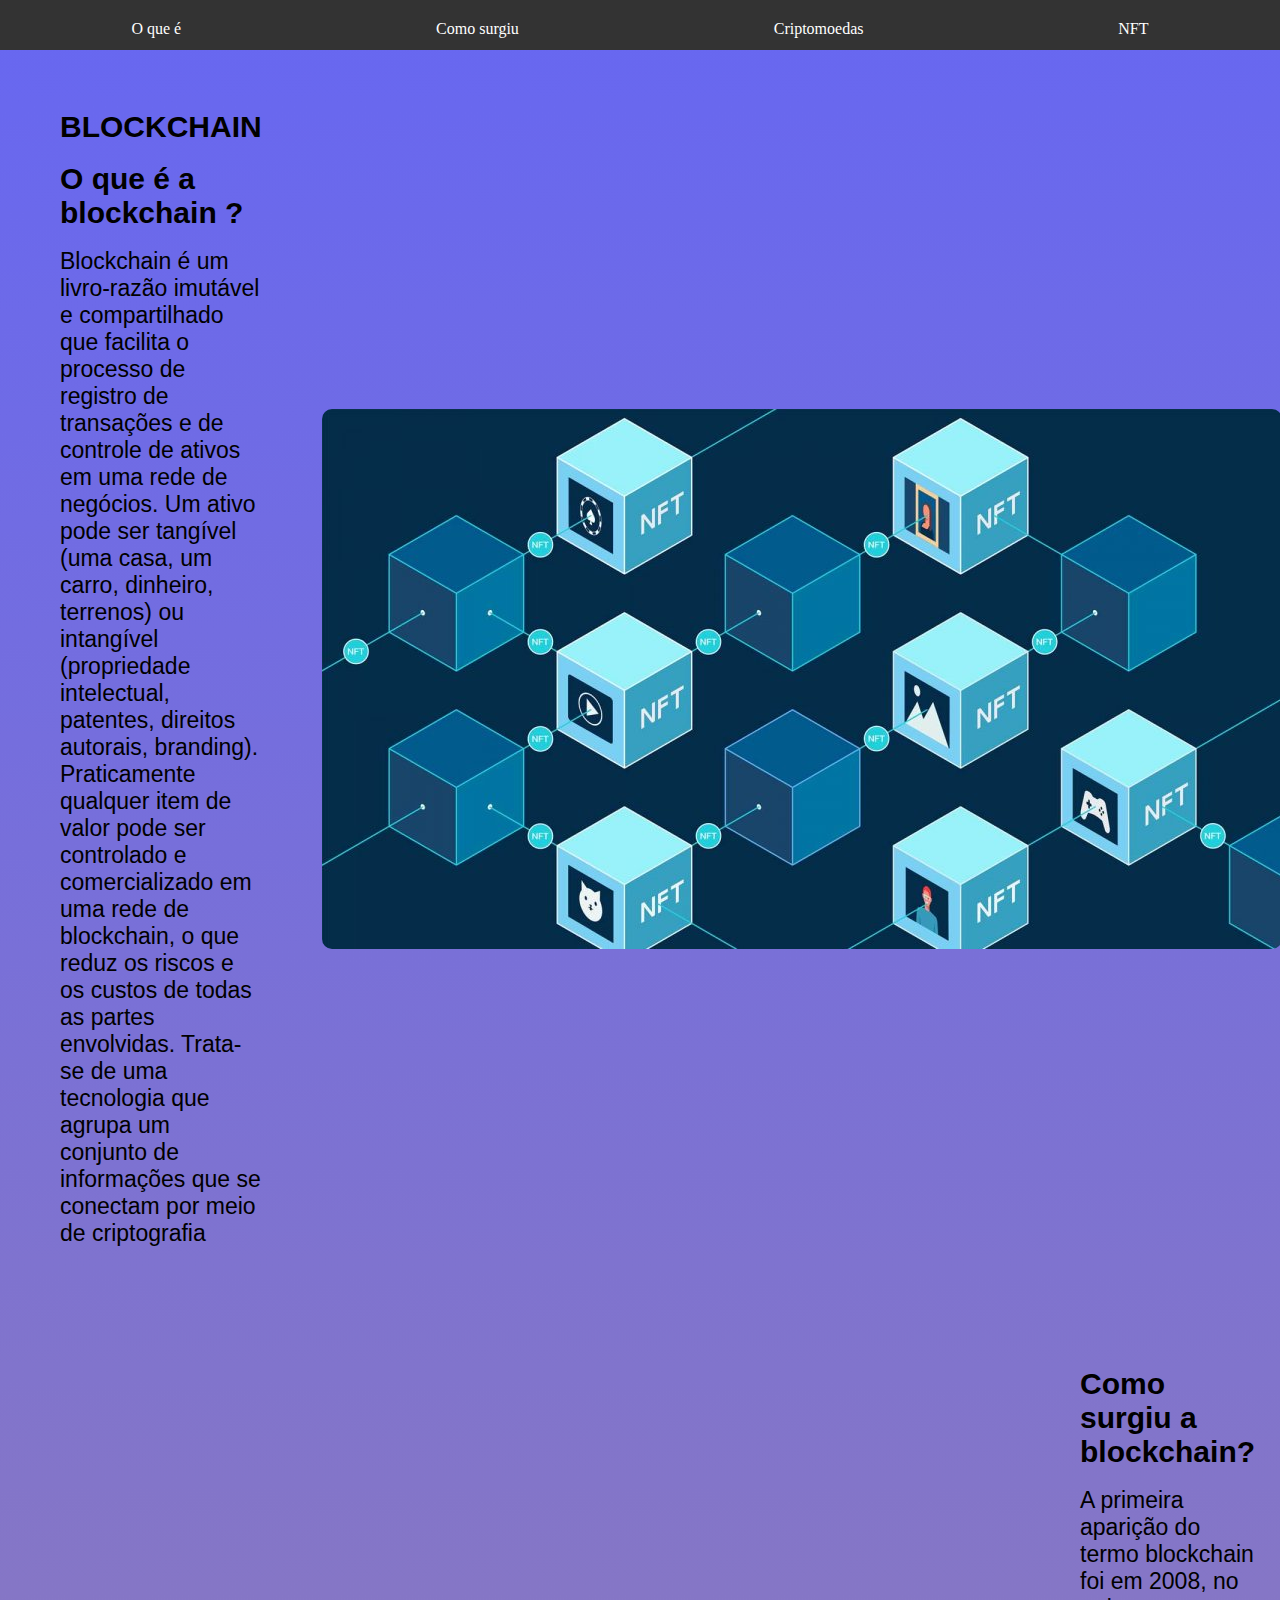
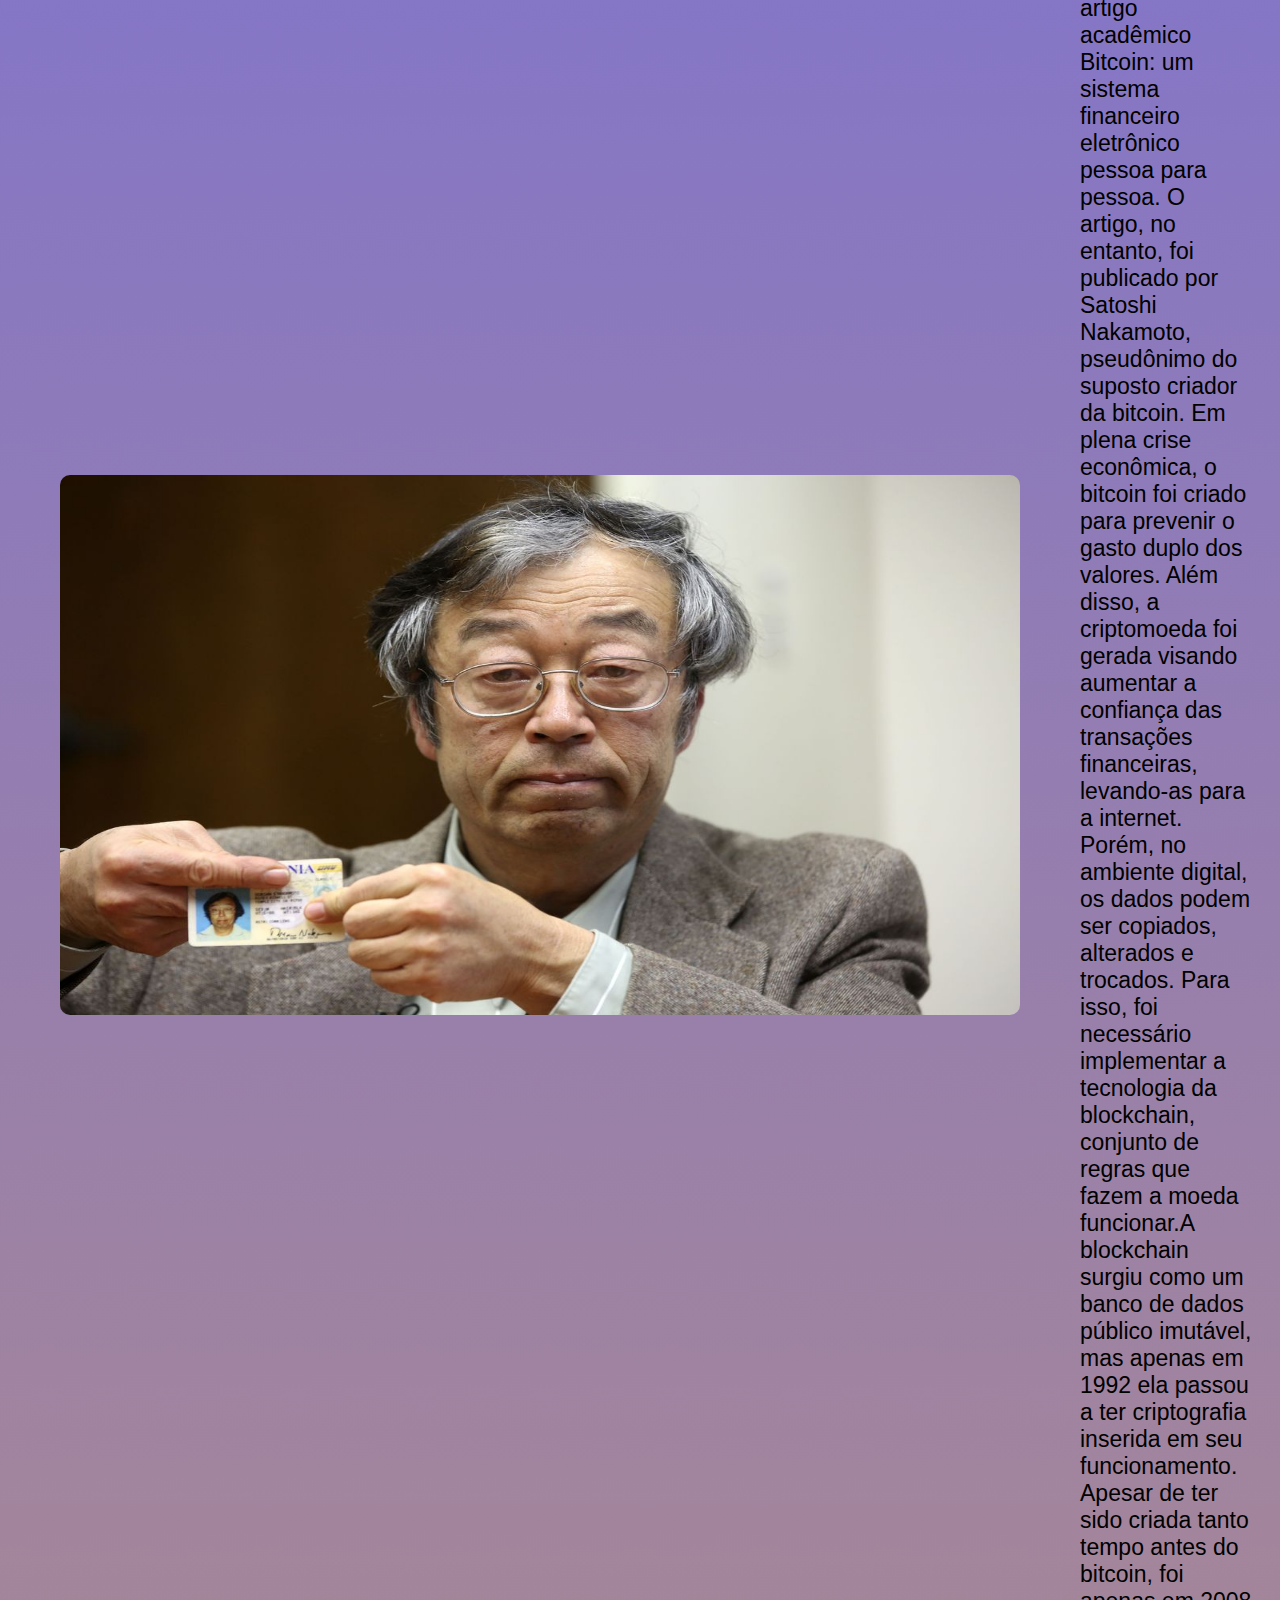
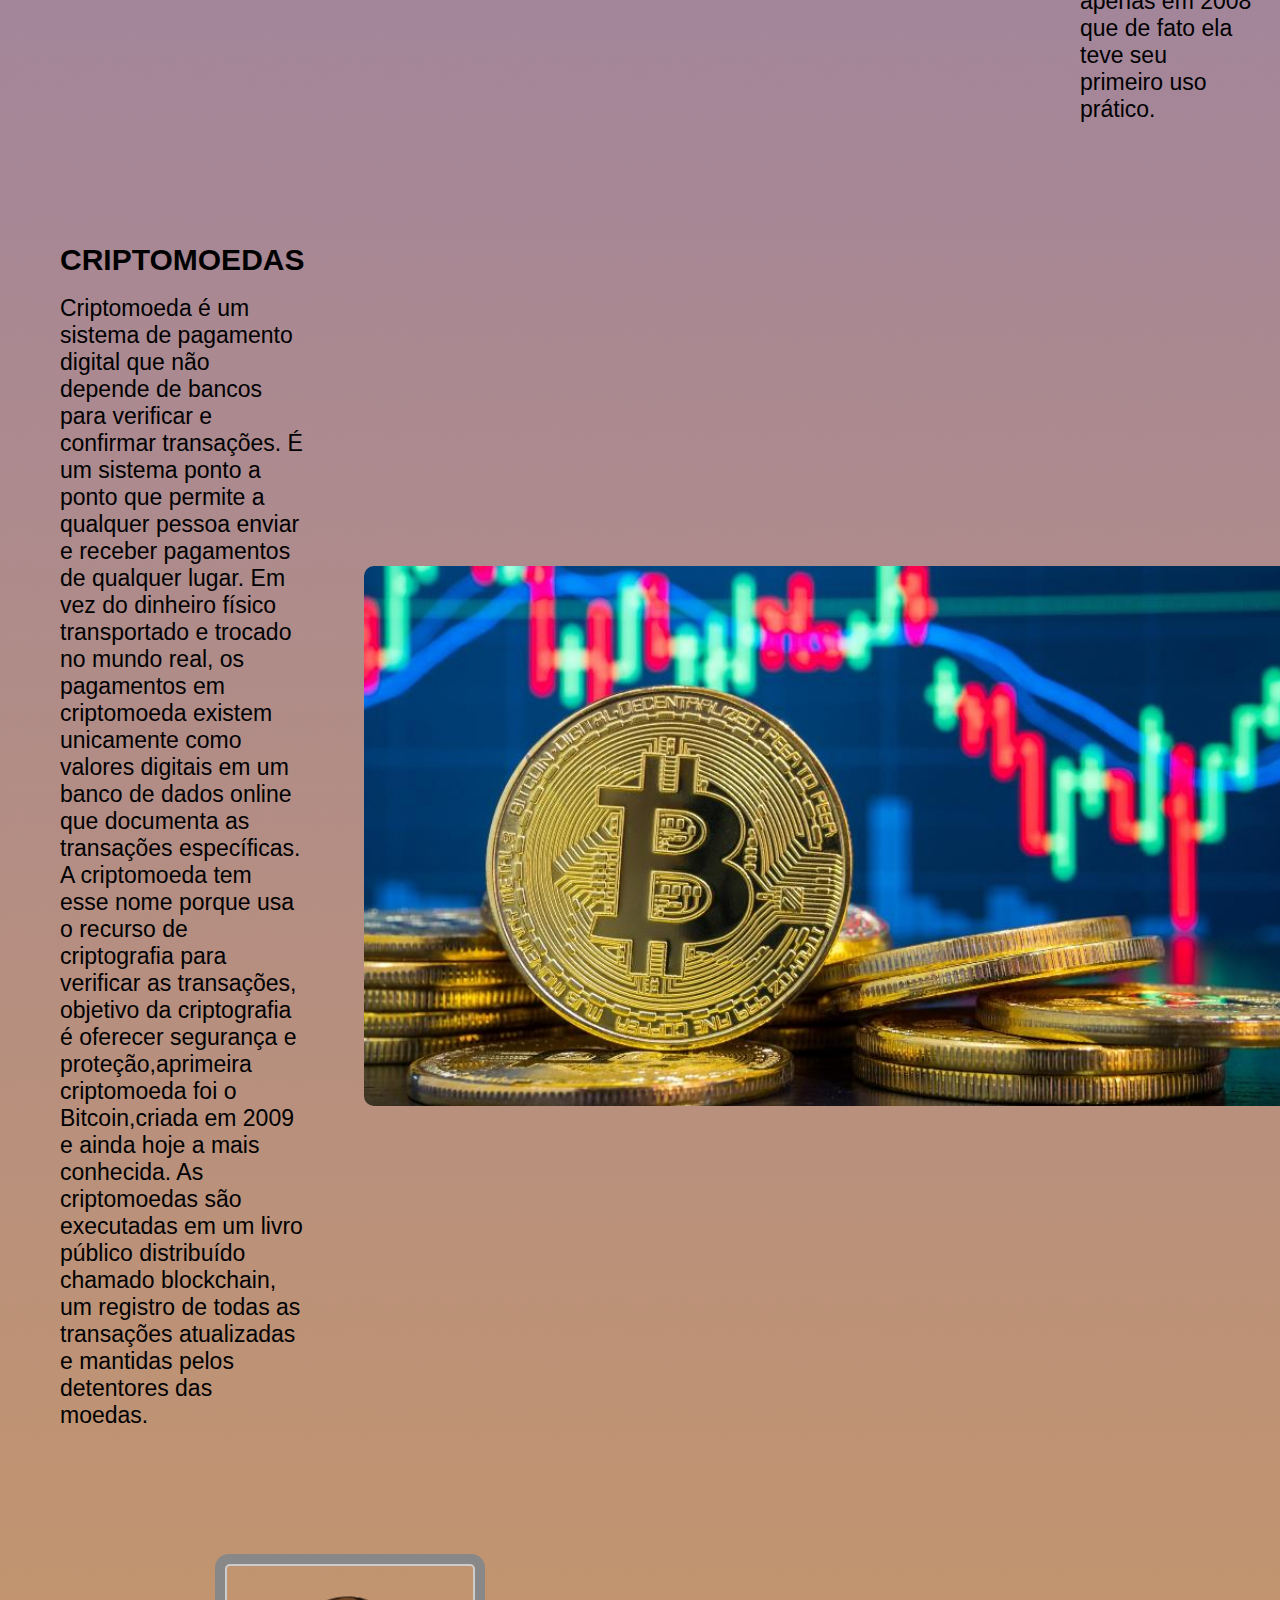
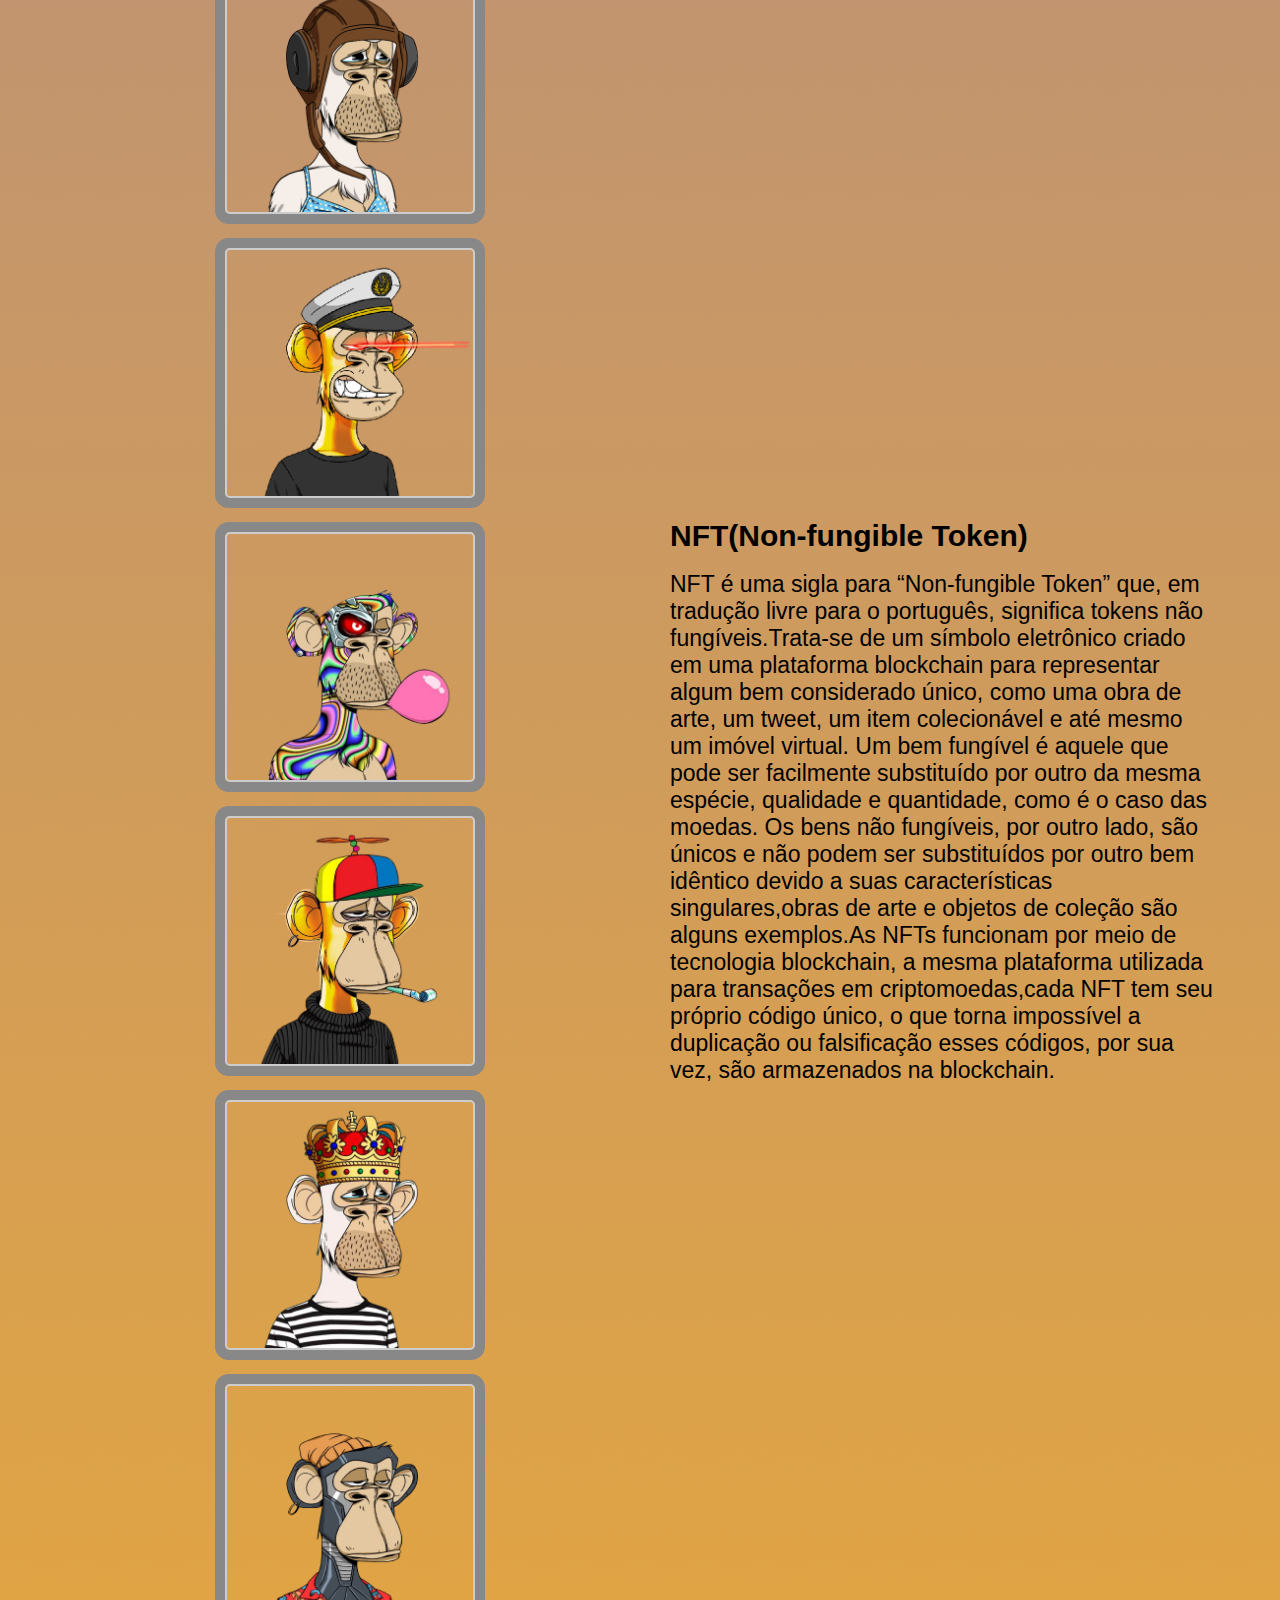
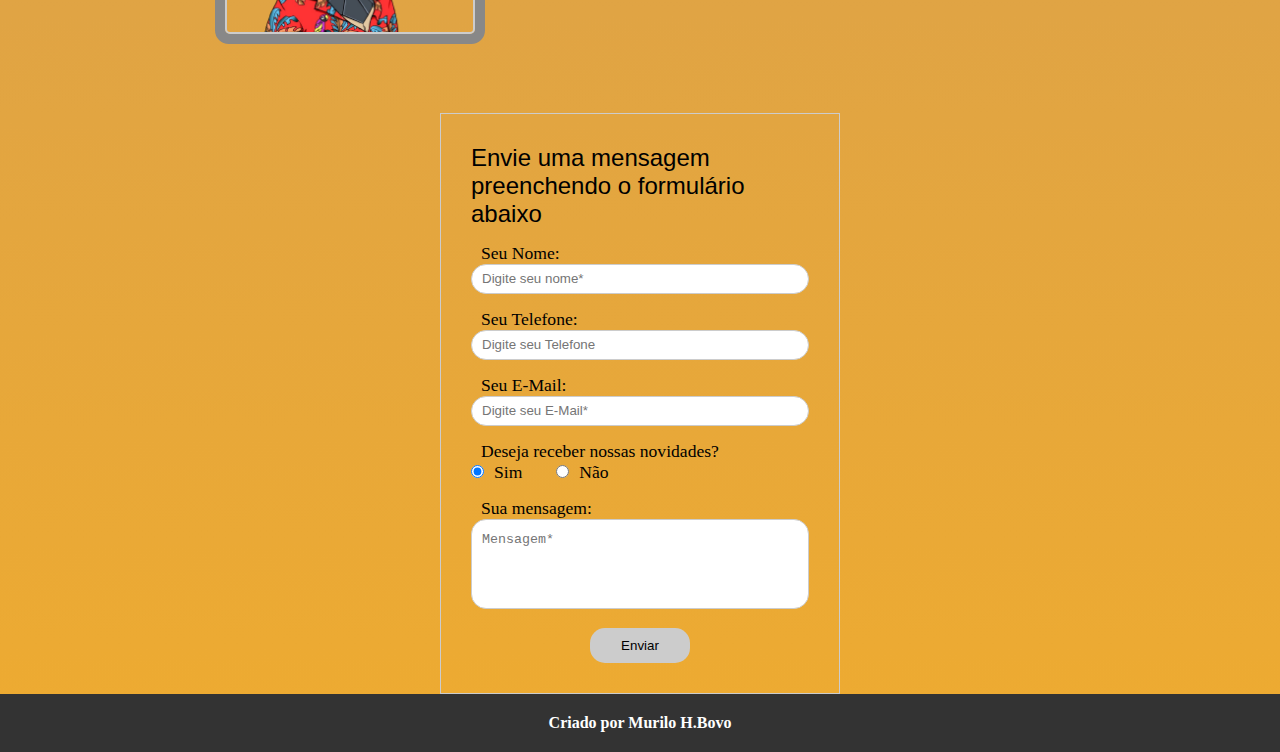
<file: index.html>
<!DOCTYPE html>
<html lang="pt-br">
<head>
    <meta charset="UTF-8">
    <meta http-equiv="X-UA-Compatible" content="IE=edge">
    <meta name="viewport" content="width=device-width, initial-scale=1.0">
    <title>Blockchain e seu  mundo</title>
    <link rel="stylesheet" href="style.css">
</head>
<body>

    <nav id="cabecalho" class="cabecalho" >
        <ul class="lista">
            <li><a href="#home">O que é</a></li>
            <li><a href="#surgimento">Como surgiu</a></li>   
            <li><a href="#cripto">Criptomoedas</a></li> 
            <li><a href="#nft">NFT</a></li> 
        </ul>
    </nav>

    <section id="home" class="secao-blockchain">
        <div>
            <h1>BLOCKCHAIN</h1><br>
                <h2> O que é a blockchain ?</h2><br>
                <p>Blockchain é um livro-razão imutável e compartilhado que facilita o processo de registro de transações e de controle de ativos em uma rede de negócios. Um ativo pode ser tangível (uma casa, um carro, dinheiro, terrenos) ou intangível (propriedade intelectual, patentes, direitos autorais, branding). Praticamente qualquer item de valor pode ser controlado e comercializado em uma rede de blockchain, o que reduz os riscos e os custos de todas as partes envolvidas. 
                Trata-se de uma tecnologia que agrupa um conjunto de informações que se conectam por meio de criptografia</p>
        </div>
        <img src="imagens/blockchain.jpg" class="img-blockchain"alt="Imagem representativa da blockchain">
    </section>


    <section id= "surgimento" class="secao-surgimento">
        <img  src="imagens/satoshi.jpg" class="img-satoshi" alt="Imagem do criador do bitcoin satoshi">
            <div>
                <h2>Como surgiu a blockchain?</h2><br>
            <p>A primeira aparição do termo blockchain foi em 2008, no artigo acadêmico Bitcoin: um sistema financeiro eletrônico pessoa para pessoa. O artigo, no entanto, foi publicado por Satoshi Nakamoto, pseudônimo do suposto criador da bitcoin.
            Em plena crise econômica, o bitcoin foi criado para prevenir o gasto duplo dos valores. Além disso, a criptomoeda foi gerada visando aumentar a confiança das transações financeiras, levando-as para a internet.
            Porém, no ambiente digital, os dados podem ser copiados, alterados e trocados. Para isso, foi necessário implementar a tecnologia da blockchain, conjunto de regras que fazem a moeda funcionar.A blockchain surgiu como um banco de dados público imutável, mas apenas em 1992 ela passou a ter criptografia inserida em seu funcionamento. Apesar de ter sido criada tanto tempo antes do bitcoin, foi apenas em 2008 que de fato ela teve seu primeiro uso prático.
            </p>
            </div>
    </section>

    <main id="cripto" class="cripto">
        <div>
            <h2>CRIPTOMOEDAS</h2><br>
                <p>Criptomoeda é um sistema de pagamento digital que não depende de bancos para verificar e confirmar transações. É um sistema ponto a ponto que permite a qualquer pessoa enviar e receber pagamentos de qualquer lugar. Em vez do dinheiro físico transportado e trocado no mundo real, os pagamentos em criptomoeda existem unicamente como valores digitais em um banco de dados online que documenta as transações específicas.
                A criptomoeda tem esse nome porque usa o recurso de criptografia para verificar as transações, objetivo da criptografia é oferecer segurança e proteção,aprimeira criptomoeda foi o Bitcoin,criada em 2009 e ainda hoje a mais conhecida.
                As criptomoedas são executadas em um livro público distribuído chamado blockchain, um registro de todas as transações atualizadas e mantidas pelos detentores das moedas.
                </p>
            </div>
            <img src="imagens/btc.jpg" class="img-btc" alt="Imagem do bitcoin">
    </main>
   
    <section id="nft" class="nft">
    
         <div class="gallery">
        <figure>
            <a href="imagens/ape1.png" target="_blank"><img src="imagens/ape1.png" alt="imagem NFT bored ape"></a>
            <figcaption></figcaption>
        </figure>
        <figure>
            <a href="imagens/ape2.png" target="_blank"><img src="imagens/ape2.png" alt="imagem NFT bored ape"></a>
            <figcaption></figcaption>
        </figure>
        <figure>
            <a href="imagens/ape3.png" target="_blank"><img src="imagens/ape3.png" alt="imagem NFT bored ape"></a>
            <figcaption></figcaption>
        </figure>
        <figure>
            <a href="imagens/ape4.png" target="_blank"><img src="imagens/ape4.png" alt="imagem NFT bored ape"></a>
            <figcaption></figcaption>
        </figure>
        <figure>
            <a href="imagens/ape5.png" target="_blank"><img src="imagens/ape5.png" alt="imagem NFT bored ape"></a>
            <figcaption></figcaption>
        </figure>
        <figure>
            <a href="imagens/ape6.png" target="_blank"><img src="imagens/ape6.png" alt="imagem NFT bored ape"></a>
            <figcaption></figcaption>
        </figure>
    </div>

    <div>
        <h2>NFT(Non-fungible Token)</h2><br>
        <p>NFT é uma sigla para “Non-fungible Token” que, em tradução livre para o português, significa tokens não fungíveis.Trata-se de um símbolo eletrônico criado em uma plataforma blockchain para representar algum bem considerado único, como uma obra de arte, um tweet, um item colecionável e até mesmo um imóvel virtual. 
        Um bem fungível é aquele que pode ser facilmente substituído por outro da mesma espécie, qualidade e quantidade, como é o caso das moedas. 
        Os bens não fungíveis, por outro lado, são únicos e não podem ser substituídos por outro bem idêntico devido a suas características singulares,obras de arte e objetos de coleção são alguns exemplos.As NFTs funcionam por meio de tecnologia blockchain, a mesma plataforma utilizada para transações em criptomoedas,cada NFT tem seu próprio código único, o que torna impossível a duplicação ou falsificação esses códigos, por sua vez, são armazenados na blockchain.
        </p>
    </div>
    </section>

    <form class="formulario" method="post">
        
        <p>Envie uma mensagem preenchendo o formulário abaixo</p>
        
        <div class="field">
            <label for="nome">Seu Nome:</label>
            <input type="text" id="nome" name="nome" placeholder="Digite seu nome*" required>
        </div>
        
        <div class="field">
            <label for="telefone">Seu Telefone:</label>
            <input type="text" id="telefone" name="telefone" placeholder="Digite seu Telefone">
        </div>

        <div class="field">
            <label for="email">Seu E-Mail:</label>
            <input type="email" id="email" name="email" placeholder="Digite seu E-Mail*" required>
        </div>        
        <div class="field radiobox">
            <span>Deseja receber nossas novidades?</span>
            <input type="radio" name="novidades" id="sim" value="sim" checked><label for="sim">Sim</label>
            <input type="radio" name="novidades" id="nao" value="nao"><label for="nao">Não</label>
        </div>
        <div class="field">
            <label for="mensagem">Sua mensagem:</label>
            <textarea name="mensagem" id="mensagem" placeholder="Mensagem*" required></textarea>
        </div>

        <input type="submit" name="acao" value="Enviar">
    
    </form>
</body>
</html>
    
    <footer class="pe">
        <h4>Criado por Murilo H.Bovo</h4>
    </footer>
</body>
</html>
</file>
<file: style.css>
*{
    margin: 0;
    padding: 0;
    text-decoration: none;
    box-sizing: border-box;
}

h1,h2{
   font-family: 'Oswald', sans-serif;
   font-size: 30px;
}

p{
    font-family: 'Open Sans', sans-serif;
    font-size: 23px;
}

.titulo{
    margin-bottom: 30px;
}
body{
    font-size: 100%;
    background:linear-gradient(rgb(103, 103, 241),rgb(238, 171, 48));
}

.lista{  
    padding: 20px;
    display: flex;
    flex-direction:row;
    gap: 32px;
    justify-content: space-around;
}

nav{
    background-color: #333;
    height: 50px;
}

nav ul{
    list-style-type: none;
}

nav li a{
    color: white;
    padding: 14px 16px;
}

.secao-blockchain{
    display: grid;
    grid-template-columns: 1fr 1fr;
    justify-content: space-around;
    align-items: center;
    gap: 60px;
    padding: 60px;
   
}
.img-blockchain{
    width: 960px;
    height: 540px;
    border-radius: 10px;
}
.secao-surgimento{
    display: grid;
    grid-template-columns: 1fr 1fr;
    justify-content: space-around;
    align-items: center;
    gap: 60px;
    padding: 60px;
}

.img-satoshi{
    width: 960px;
    height: 540px;
    border-radius: 10px;
}

.cripto{
    display: grid;
    grid-template-columns: 1fr 1fr;
    justify-content: space-around;
    align-items: center;
    gap: 60px;
    padding: 60px;
}

.img-btc{
    width: 960px;
    height: 540px;
    border-radius: 10px;
}

.nft{
    display: grid;
    grid-template-columns: 1fr 1fr;
    justify-content: space-around;
    align-items: center;
    gap: 60px;
    padding: 60px;
}

.img-boredape{
    width: 960px;
    height: 540px;
    border-radius: 10px;
}
.formulario{
    width: 400px;
    padding: 30px;
    border:1px solid #ccc;
    margin:auto
}
.formulario p{
    width: 100%;
    font-size: 1.5em;
}
.field{
    width: 100%;
    margin: 15px 0;
}
.field label, 
.field span{
    padding-left: 10px;
    font-size: 1.1em;
    display: block;
    width: 100%;
}
.radiobox label{
    width: auto;
    display: inline-block;
}
input[type=text],
input[type=email],
textarea{
    width: 100%;
    padding-left: 10px;
    height: 30px;
    line-height: 30px;
    border-radius: 15px;
    border: 1px solid #ccc;
    outline: none;
}
input#nao{
    margin-left: 30px;
}
textarea{
    line-height: 20px;
    padding: 10px;
    height: 90px;
    resize: none;
}
input[type=submit]{
    display: block;
    background-color: #ccc;
    height: 35px;
    border: none;
    outline: 0;
    cursor: pointer;
    width: 100px;
    margin: 0 auto;
    text-align: center;
    border-radius: 15px;
}

.galeria {
    display: grid;
    grid-template-columns: repeat(8, 1fr);
    grid-template-rows: repeat(8, 5vw);
    grid-gap: 15px;
}

.pe{
    background-color: #333;
    padding: 20px;
    text-align: center;
    color: white;
}

.gallery{
    display: flex;
    flex-wrap: wrap;
    justify-content: left;
    margin-left: 150px;
}


.gallery img{
    margin: 10px;
    max-width: 300px;
    max-height: 250px;
    border: 2px solid #ccc;
    border-radius: 5px;
    box-shadow: 0px 0px 0px 10px #888888;
}

figure{
    text-align: center;
    border: 3px black;
    margin: 5px;
}
figcaption{
    text-shadow: 0px 0px 10px #888888;
    font-weight: bold;
}
figure:hover{
    font-size: 18px;
}
</file>
